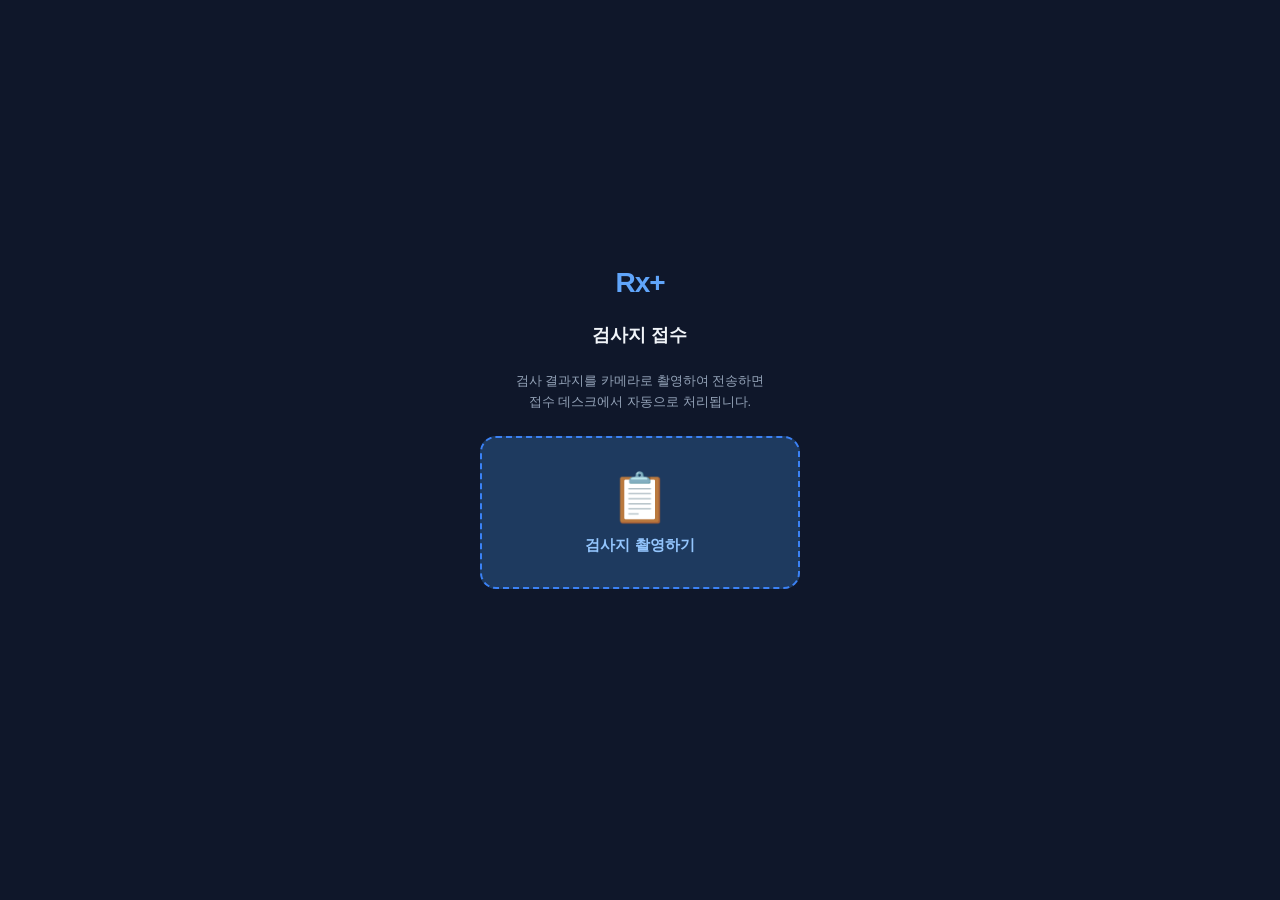
<file: static/upload.html>
<!doctype html>
<html lang="ko">
<head>
<meta charset="utf-8" />
<meta name="viewport" content="width=device-width, initial-scale=1, maximum-scale=1" />
<title>검사지 접수</title>
<style>
  * { box-sizing: border-box; margin: 0; padding: 0; }
  body {
    font-family: 'Noto Sans KR', -apple-system, sans-serif;
    background: #0f172a; color: #f1f5f9;
    min-height: 100dvh;
    display: flex; flex-direction: column;
    align-items: center; justify-content: center;
    padding: 24px;
    gap: 24px;
  }
  .logo { font-size: 28px; font-weight: 900; color: #60a5fa; letter-spacing: -1px; }
  .title { font-size: 18px; font-weight: 700; text-align: center; }
  .desc { font-size: 13px; color: #94a3b8; text-align: center; line-height: 1.6; }
  .upload-btn {
    display: flex; flex-direction: column; align-items: center; justify-content: center;
    gap: 10px;
    width: 100%; max-width: 320px;
    padding: 32px 20px;
    background: #1e3a5f; border: 2px dashed #3b82f6;
    border-radius: 16px; cursor: pointer;
    font-size: 15px; font-weight: 700; color: #93c5fd;
    transition: background 0.15s;
  }
  .upload-btn:active { background: #1e40af; }
  .upload-btn .icon { font-size: 48px; }
  input[type=file] { display: none; }
  .preview { width: 100%; max-width: 320px; border-radius: 12px; display: none; }
  .send-btn {
    width: 100%; max-width: 320px;
    padding: 16px;
    background: #2563eb; border: none; border-radius: 12px;
    color: #fff; font-size: 16px; font-weight: 700; cursor: pointer;
    display: none;
  }
  .send-btn:disabled { background: #374151; color: #6b7280; cursor: not-allowed; }
  .status { font-size: 14px; font-weight: 600; text-align: center; min-height: 20px; }
  .status.ok { color: #4ade80; }
  .status.err { color: #f87171; }
</style>
</head>
<body>
<div class="logo">Rx+</div>
<div class="title">검사지 접수</div>
<div class="desc">검사 결과지를 카메라로 촬영하여 전송하면<br>접수 데스크에서 자동으로 처리됩니다.</div>

<label class="upload-btn" id="uploadLabel">
  <span class="icon">📋</span>
  <span>검사지 촬영하기</span>
  <input type="file" id="photoInput" accept="image/*" capture="environment" />
</label>

<img class="preview" id="preview" alt="촬영된 검사지" />
<button class="send-btn" id="sendBtn">접수하기</button>
<div class="status" id="statusMsg"></div>

<script>
  const photoInput = document.getElementById('photoInput');
  const preview = document.getElementById('preview');
  const sendBtn = document.getElementById('sendBtn');
  const statusMsg = document.getElementById('statusMsg');
  let selectedFile = null;

  photoInput.addEventListener('change', () => {
    selectedFile = photoInput.files[0];
    if (!selectedFile) return;
    const url = URL.createObjectURL(selectedFile);
    preview.src = url;
    preview.style.display = 'block';
    sendBtn.style.display = 'block';
    statusMsg.textContent = '';
    statusMsg.className = 'status';
  });

  sendBtn.addEventListener('click', async () => {
    if (!selectedFile) return;
    sendBtn.disabled = true;
    sendBtn.textContent = '전송 중…';
    statusMsg.textContent = '';

    const form = new FormData();
    form.append('photo', selectedFile, selectedFile.name);

    try {
      const res = await fetch('/api/v1/lab-upload/photo', { method: 'POST', body: form });
      if (!res.ok) throw new Error(`서버 오류 (${res.status})`);
      statusMsg.textContent = '✓ 접수되었습니다. 잠시 후 접수 데스크에서 확인합니다.';
      statusMsg.className = 'status ok';
      sendBtn.style.display = 'none';
      preview.style.display = 'none';
      selectedFile = null;
    } catch (e) {
      statusMsg.textContent = '오류가 발생했습니다. 다시 시도해 주세요.';
      statusMsg.className = 'status err';
      sendBtn.disabled = false;
      sendBtn.textContent = '접수하기';
    }
  });
</script>
</body>
</html>
</file>
